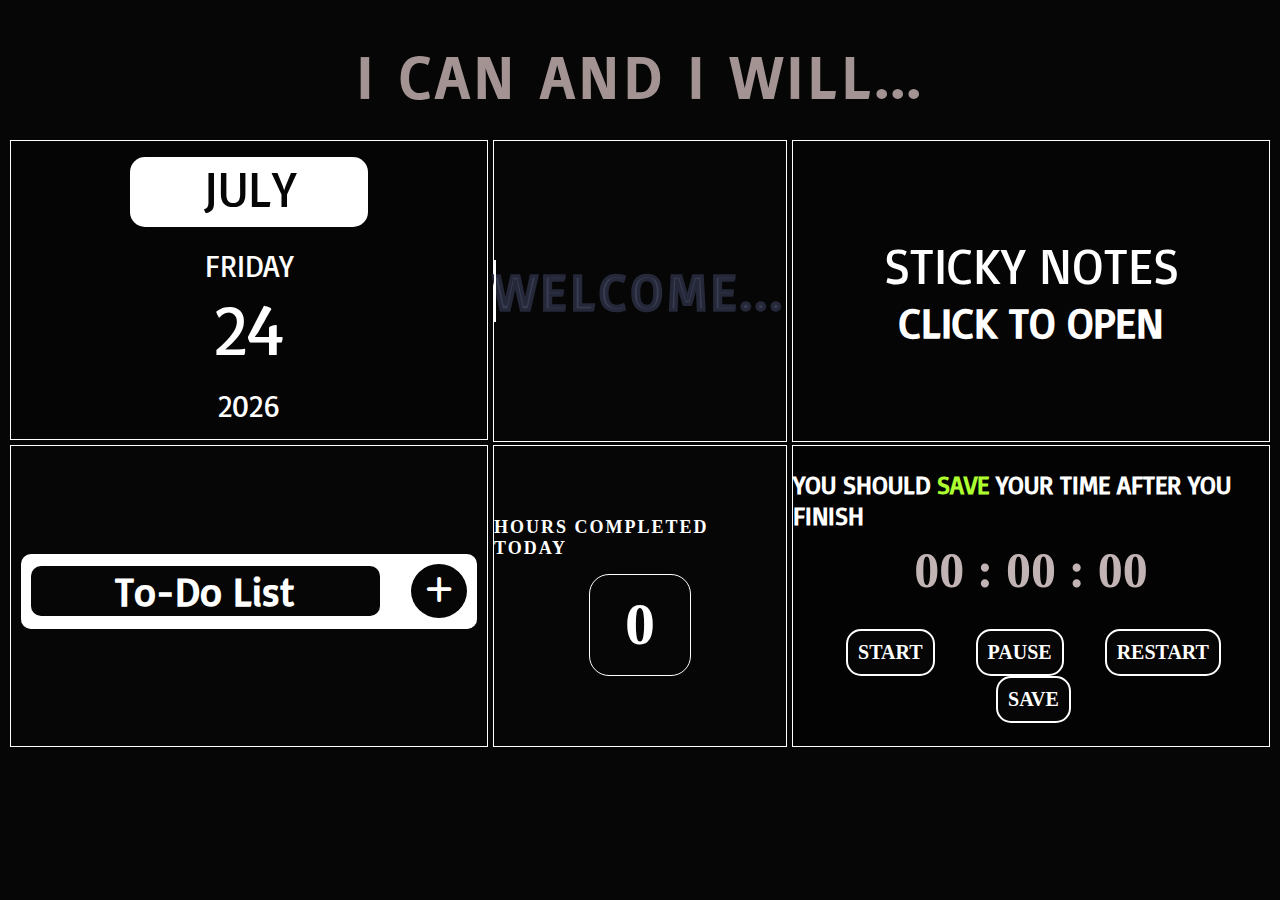
<file: index.html>
<!DOCTYPE html>
<html lang="en">

<head>
    <meta charset="UTF-8">
    <meta name="viewport" content="width=device-width, initial-scale=1.0">
    <title>Home</title>
    <link rel="stylesheet" href="style.css">
    <link rel="preconnect" href="https://fonts.googleapis.com">
    <link rel="preconnect" href="https://fonts.gstatic.com" crossorigin>
    <link href="https://fonts.googleapis.com/css2?family=Basic&display=swap" rel="stylesheet">
    <link rel="stylesheet" href="https://cdnjs.cloudflare.com/ajax/libs/font-awesome/6.6.0/css/all.min.css">
</head>

<body>
    <div class="page">
        <div class="img-container">
            <h1>i can and i will...</h1>
        </div>

        <div class="grid-container">

            <!-- calender -->
            <div class="calender">
                <div id="monthName">may</div>
                <div id="dayName">friday</div>
                <div id="numberOfDay">12</div>
                <div id="year">2022</div>
            </div>
            <!-- end calender -->

            <!-- title -->
            <div class="title">
                <h2 data-text="Welcome...">Welcome...</h2>
            </div>
            <!-- end title -->

            <!-- nots -->
            <div class="nots">
                <a href="sticky notes/stickyNotes.html" target="_blank">
                    sticky notes
                    <h5>click to open</h5>
                </a>

            </div>
            <!-- end nots -->

            <!-- to-do list -->
            <div class="to-do-list">
                <div class="tasks">

                    <!-- task header -->
                    <div class="task-header">
                        <h1 class="task-title">To-Do List</h1>
                        <button class="add-task" id="add-task"><i class="fa-solid fa-plus"></i></button>
                    </div>
                    <!-- end task header -->

                    <!-- task -->
                    <div class="task">

                        <!-- task body -->
                        <div class="task-body">
                            <h2 class="title-task" id="title-task">read the book<span class="date-task" id="date-task">
                                    2020/10/11</span></h2>
                            <button class="delete-task circle" id="deleteBtn-task"><i
                                    class="fa-solid fa-trash"></i></button>
                            <button class="done-task circle" id="doneBtn-task"><i class="fa-solid fa-check"></i></button>
                            <button class="edit-task circle" id="editBtn-task"><i
                                    class="fa-solid fa-pen-to-square"></i></button>
                        </div>
                        <!-- end task body -->

                    </div>
                    <!-- end task -->

                </div>
                <!-- end tasks -->
            </div>
            <!-- end to-do list -->

            <!-- count timer -->
            <div class="count-timer">
                <h1>Hours Completed Today</h1>
                <h2 id="hrs">0</h2>
            </div>
            <!-- end count timer -->

            <!-- timer -->
            <div class="timer">
                <h2 class="timer-title">you should <span>save</span> your time after you finish</h2>
                <div class="display-timer">
                    00 : 00 : 00
                </div>
                <div class="buttons">
                    <button class="start-timer">Start</button>
                    <button class="pause-timer">pause</button>
                    <button class="restart-timer">restart</button>
                    <button class="save-timer">save</button>
                </div>
            </div>
            <!-- end timer -->

        </div>
    </div>

    <!-- prompt -->

    <div class="overlay" id="overlay"></div>

    <div class="custom-prompt" id="customPrompt">
        <p>Please enter your task:</p>
        <input type="text" id="promptInput">
        <br>
        <button id="submitBtn" onclick="submitPrompt()">OK</button>
        <button onclick="closePrompt()">Cancel</button>
    </div>

    <!-- end prompt -->
</body>
<script src="zApp.js"></script>

</html>
</file>
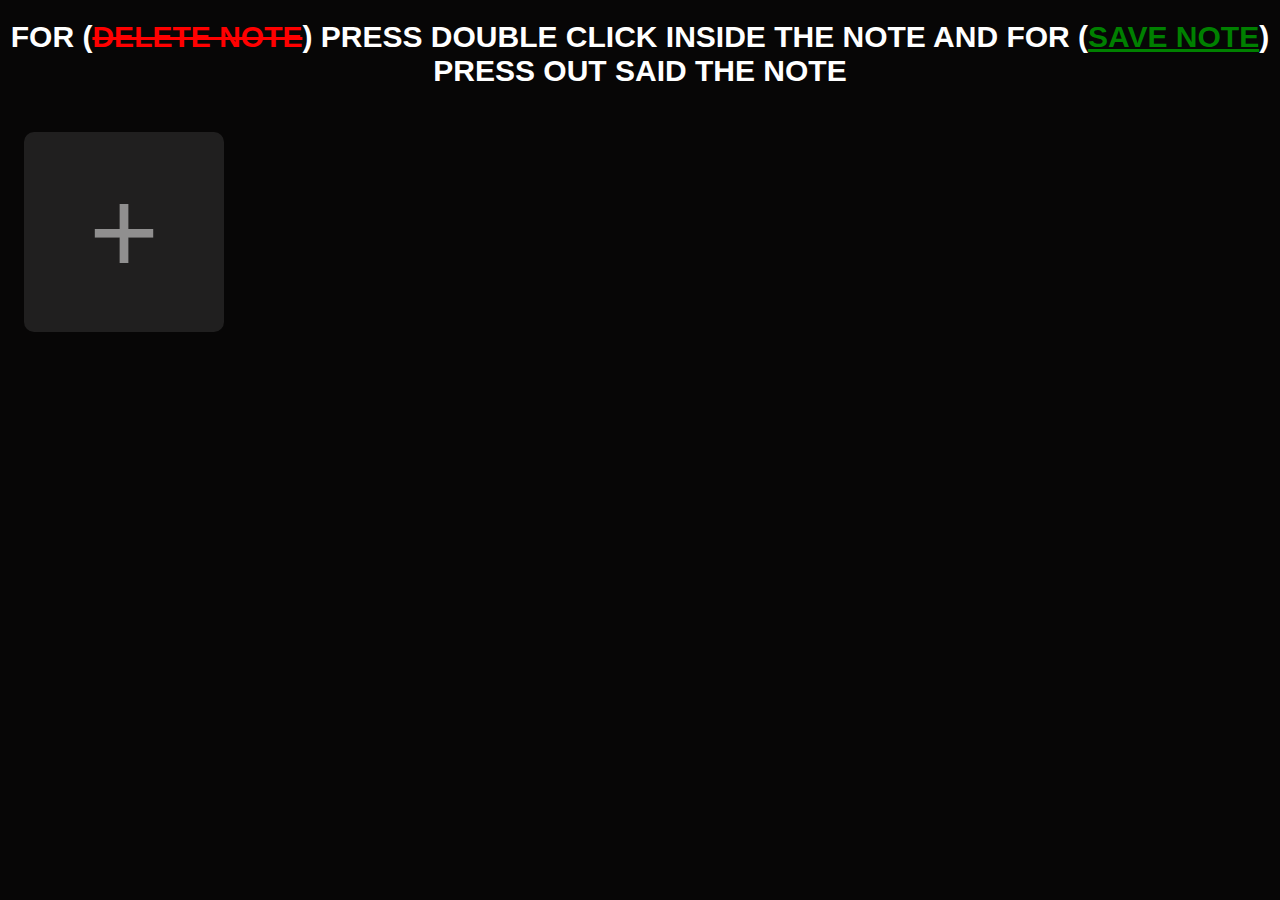
<file: sticky notes/stickyNotes.html>
<!DOCTYPE html>
<html lang="en">
<head>
    <meta charset="UTF-8">
    <meta name="viewport" content="width=device-width, initial-scale=1.0">
    <link rel="stylesheet" href="/style.css">
    <title>Sticky Notes</title>
</head>
<body>
    <h1 class="instructions">for (<span class="deleteWord">delete note</span>) press double click inside the note and for (<span class="saveWord">save note</span>) press out said the note</h1>
    <div id="app">
        <button type="button" class="add-note">+</button>
    </div>
</body>
<script src="./sticky.js"></script>
</html>
</file>
<file: style.css>
body {
    background-color: #070606;
    color: white;
    font-family: "Basic", sans-serif;
    font-weight: 400;
    font-style: normal;
    margin: 0;
    padding: 0;
    height: 800px;
    background-image: url("https://i.pinimg.com/originals/bd/c6/54/bdc65440380bdc73ef47de752487c4d7.gif");
    background-repeat: no-repeat;
    background-size: cover;
}

.page {
    display: flex;
    flex-direction: column;
    align-items: center;
    width: 100%;
    height: 100vh;
    padding: 10px;
    box-sizing: border-box;
}

.img-container {
    width: 100%;
    height: 100px;
    top: 0;
    left: 0;
    color: rgb(163, 147, 147);
    text-transform: uppercase;
}

.grid-container {
    display: grid;
    grid-template-rows: 300px;
    grid-template-columns: 2fr 1fr 2fr;
    grid-gap: 5px;
    width: 100%;
    margin-bottom: 50px;
}

.title,
.nots,
.to-do-list,
.timer,
.count-timer {
    height: 300px;
    display: flex;
    justify-content: center;
    align-items: center;
    color: white;
    font-size: 20px;
}

/* img style */

.img-container {
    height: 130px;
    text-align: center;
    display: flex;
    align-items: center;
    justify-content: center;
}

.img-container h1 {
    width: 100%;
    font-size: 60px;
    letter-spacing: 5px;
}

@media screen and (max-width: 600px) {
    h1 {
        font-size: 10px;
    }
}

/* end img style */


/* calender style */

.calender {
    background-color: rgba(0, 0, 0, 0.1);
    display: flex;
    align-items: center;
    justify-content: center;
    flex-direction: column;
    border: 1px solid white;
    text-transform: uppercase;

}

#monthName {
    background-color: white;
    color: #070606;
    width: 50%;
    height: 70px;
    text-align: center;
    font-size: 50px;
    border-radius: 15px;
}

#dayName {
    text-align: center;
    font-size: 30px;
    margin-top: 20px;
}

#numberOfDay {
    font-size: 70px;
    margin-bottom: 15px;
}

#year {
    font-size: 30px;
}

/* end calender style */

/* title style */
.title {
    display: flex;
    justify-content: center;
    align-items: center;
    border: 1px solid white;

}

.title h2 {
    position: relative;
    font-size: 50px;
    color: #383d52;
    -webkit-text-stroke: 2px #252839;
    text-transform: uppercase;
    letter-spacing: 5px;
}

.title h2::before {
    content: attr(data-text);
    position: absolute;
    top: 0;
    left: 0;
    width: 0;
    height: 100%;
    color: white;
    -webkit-text-stroke: 2px white;
    border-right: 2px solid white;
    overflow: hidden;
    animation: animate 6s linear 1;
}

@keyframes animate {

    0%,
    10%,
    100% {
        width: 0;
    }

    70%,
    90% {
        width: 100%;
    }
}

@media screen and (max-width: 600px) {
    h2 {
        font-size: 5px;
    }
}

/* end title style */


/* nots style */
.nots {
    background-color: rgba(0, 0, 0, 0.1);
    font-size: 50px;
    cursor: pointer;
    border: 1px solid white;

    display: flex;
    justify-content: center;
    align-items: center;
    flex-direction: column;
}

.nots a {
    text-decoration: none;
    width: 100%;
    height: 100%;
    display: flex;
    justify-content: center;
    align-items: center;
    flex-direction: column;
    color: white;
    text-transform: uppercase;
    transition: all 0.4s ease;
}

.nots a:hover {
    background-color: white;
    color: #070606;
}

.nots h5 {
    margin: 0;
}

.nots h1 {
    background-color: #070606;
    margin: 0;
    width: 100%;
    height: 100px;
    display: flex;
    align-items: center;
    justify-content: center;
    color: white;
    font-size: 25px;
    text-transform: uppercase;
}

.instructions{
    text-align: center;
    text-transform: uppercase;
    font-size: 30px;
}

.deleteWord {
    text-decoration: line-through;
    color: red;
}

.saveWord {
    color: green;
    text-decoration: underline;
}

#app {
    display: grid;
    grid-template-columns: repeat(auto-fill, 200px);
    padding: 24px;
    gap: 24px;
}

.note-text {
    height: 200px;
    box-sizing: border-box;
    padding: 16px;
    border: none;
    border-radius: 10px;
    box-shadow: 0 0 7px rgba(0, 0, 0, 0.15);
    resize: none;
    font-family: sans-serif;
    font-size: 25px;

    overflow: auto;
    outline: none;

    -webkit-box-shadow: none;
    -moz-box-shadow: none;
    box-shadow: none;
}


.add-note {
    height: 200px;
    border: none;
    outline: none;
    background-color: rgba(255, 255, 255, 0.1);
    border-radius: 10px;
    font-size: 120px;
    color: rgba(255, 255, 255, 0.5);
    cursor: pointer;
    transition: background-color 0.2s;
}

.add-note:hover {
    background-color: rgba(255, 255, 255, 0.2);
}

@media screen and (max-width: 900px) {
    h1 {
        font-size: 10px;
    }
}

/* end nots style */

/* to-do list */
.to-do-list {
    border: 1px solid white;
}

.tasks {
    /* background-color: green; */
    max-height: 280px;
    overflow-y: auto;
    width: 100%;
    padding: 10px;
}

.task-header {
    background-color: white;
    display: flex;
    justify-content: space-between;
    align-items: center;
    padding: 10px;
    border-bottom: 1px solid white;
    position: sticky;
    margin-bottom: 10px;
    border-radius: 10px;
}

.task-header:hover {
    background-color: #070606;

    h1 {
        background-color: white;
        color: #070606;
    }

    .add-task{
        background-color: white;
        color: #070606;
    }
}

.task-header h1 {
    background-color: #070606;
    width: 80%;
    text-align: center;
    margin: 0;
    border-radius: 10px;
}

.add-task {
    font-size: 30px;
    padding: 10px 15px;
    border-radius: 50%;
    border: none;
    cursor: pointer;
    background-color: #070606;
    color: white;
}

.task-body {
    background-color: #070606;
    display: flex;
    align-items: center;
    padding: 10px;
    font-size: 20px;
    border: 1px solid white;
    margin-bottom: 10px;
    border-radius: 10px;
}

.task-body:hover {
    background-color: white;
    color: #070606;
}

.done{
    text-decoration: line-through 5px;
}

.done span{
    text-decoration: line-through;
}

.task-body h2 {
    width: 80%;
    margin: 0;
}

.date-task {
    font-size: 15px;
    margin-left: 15px;
}

.circle {
    font-size: 20px;
    border: none;
    border-radius: 50%;
    padding: 10px;
    margin-right: 10px;
    cursor: pointer;
    color: white;
}

.delete-task {
    background-color: #070606;
    border: 1px solid white;
}

.delete-task:hover {
    background-color: white;
    color: #070606;
}

.done-task {
    background-color: #070606;
    border: 1px solid white;
}

.done-task:hover {
    background-color: white;
    color: #070606;
}

.edit-task {
    background-color: #070606;
    border: 1px solid white;
}

.edit-task:hover {
    background-color: white;
    color: #070606;
}

/* Scrollbar customization */
.tasks::-webkit-scrollbar {
    width: 8px;
}

.tasks::-webkit-scrollbar-thumb {
    background-color: rgba(255, 255, 255, 0.5);
    border-radius: 10px;
}

.tasks::-webkit-scrollbar-track {
    background-color: rgba(0, 0, 0, 0.1);
}

/* end to-do list */

/* prop */
.custom-prompt {
    display: none;
    position: fixed;
    width: 400px;
    height: 200px;
    top: 50%;
    left: 50%;
    transform: translate(-50%, -50%);
    background-color: black;
    border: 2px solid black;
    padding: 20px;
    box-shadow: 0px 4px 8px rgba(0, 0, 0, 0.2);
    z-index: 1000;
}

.custom-prompt p {
    font-size: 25px;
}

.custom-prompt input {
    width: 80%;
    padding: 10px;
    margin-bottom: 30px;
    border-radius: 5px;
    border: 1px solid #ccc;
}

.custom-prompt button {
    padding: 8px 12px;
    margin-right: 5px;
    border: none;
    background-color: white;
    color: #070606;
    border-radius: 5px;
    cursor: pointer;
    font-size: 15px;
    font-weight: bold;
    font-family: cursive;
}

.custom-prompt button:hover {
    background-color: #070606;
    color: white;
}

.overlay {
    display: none;
    position: fixed;
    top: 0;
    left: 0;
    width: 100%;
    height: 100%;
    background-color: rgba(0, 0, 0, 0.5);
    z-index: 999;
}

/* end prop */

.timer {
    flex-direction: column;
    border: 1px solid white;
    background-color: rgba(0, 0, 0, 0.5);
}

.timer .timer-title {
    font-size: 25px;
    font-weight: bold;
    margin: 0;
    text-transform: uppercase;
}

.timer .timer-title span {
    color: greenyellow;
}

.display-timer {
    font-size: 50px;
    font-weight: bold;
    border: none;
    font-family: cursive;
    box-sizing: border-box;
    padding: 10px;
    cursor: pointer;
    color: rgb(194, 180, 180);
}

.buttons{
    width: 100%;
    margin-top: 20px;
    text-align: center;
}

.start-timer,
.pause-timer,
.restart-timer,
.save-timer {
    font-size: 20px;
    font-weight: bold;
    margin-left: 20px;
    margin-right: 15px;
    border: none;
    font-family: cursive;
    box-sizing: border-box;
    padding: 10px;
    cursor: pointer;
    border-radius: 15px;
    color: white;
    background-color: #070606;
    border: solid 2px white;
    text-transform: uppercase;
    transition: background-color 0.2s;
}

.start-timer:hover,
.pause-timer:hover,
.restart-timer:hover,
.save-timer:hover {
    background-color: white;
    color: #070606;
}

.count-timer {
    border: 1px solid white;
    flex-direction: column;
}

.count-timer h1 {
    font-size: 18px;
    font-weight: bold;
    border: none;
    font-family: cursive;
    margin: 0;
    text-transform: uppercase;
    letter-spacing: 2px;
}

#hrs {
    width: 100px;
    height: 100px;
    display: flex;
    justify-content: center;
    align-items: center;
    border-radius: 20px;
    font-size: 60px;
    font-weight: bold;
    border: none;
    font-family: cursive;
    margin: 0;
    margin-top: 15px;
    border: 1px solid white;
}
</file>
